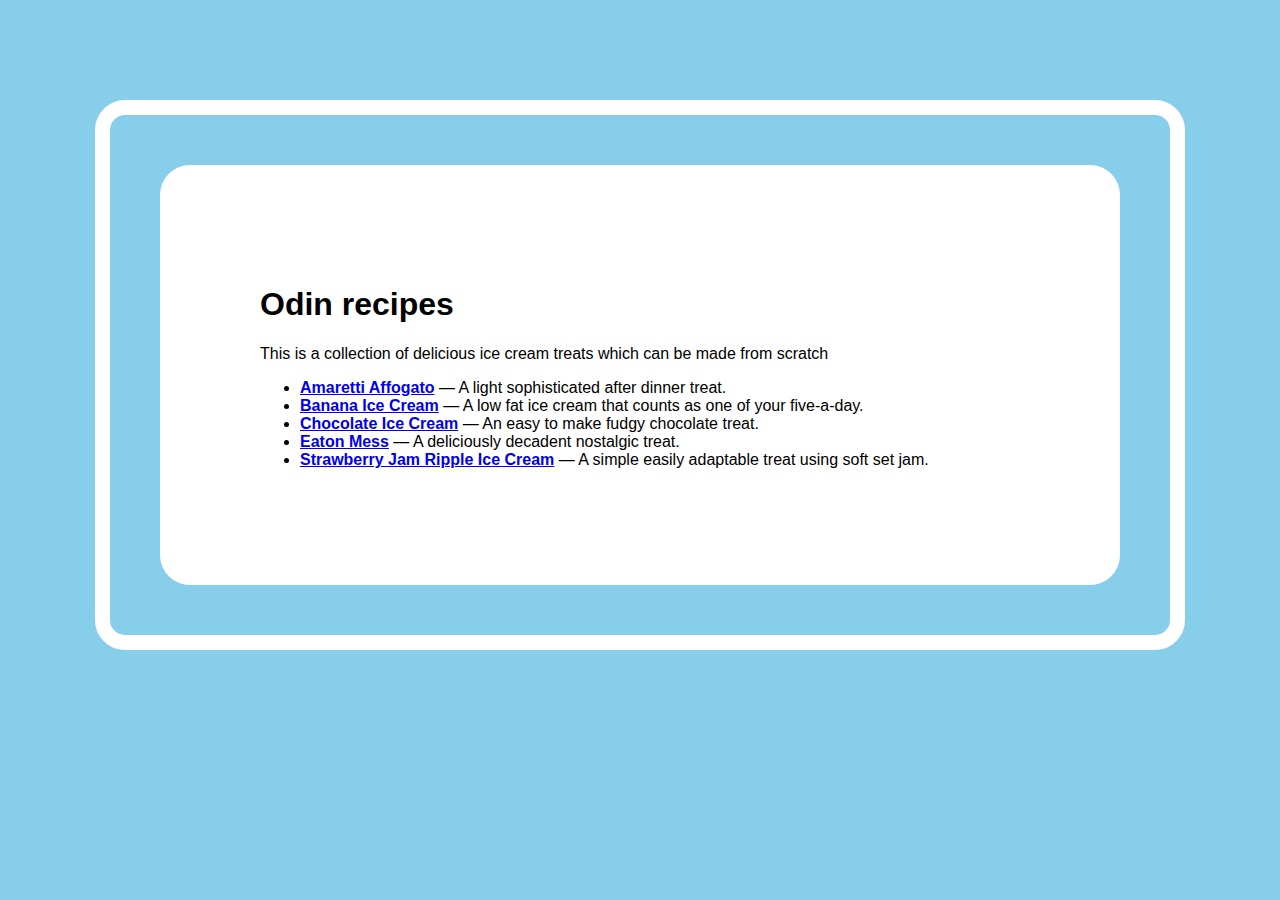
<file: index.html>
<!DOCTYPE html>
<html lang="en">
    <head>
        <meta charset="utf-8">
        <title>Ice cream treats</title>
        <link rel="stylesheet" href="./css/style.css">
    </head>
    <body>
        <div class="card">
        <h1>Odin recipes</h1>
        <p>This is a collection of delicious ice cream treats which can be made from scratch</p>
        <ul>
            <li><strong><a href="recipes/amaretti-affogato.html" target="_self">Amaretti Affogato</a></strong> — A light sophisticated after dinner treat.</li>
            <li><strong><a href="recipes/banana-ice-cream.html" target="_self">Banana Ice Cream</a></strong> — A low fat ice cream that counts as one of your five-a-day.</li>
            <li><strong><a href="recipes/chocolate-ice-cream.html" target="_self">Chocolate Ice Cream</a></strong> — An easy to make fudgy chocolate treat.</li>
            <li><strong><a href="recipes/eton-mess-ice-cream.html" target="_self">Eaton Mess</a></strong> — A deliciously decadent nostalgic treat.</li>
            <li><strong><a href="recipes/strawberry-jam-ripple-ice-cream.html" target="_self">Strawberry Jam Ripple Ice Cream</a></strong> — A simple easily adaptable treat using soft set jam.</li>
        </ul>
        </div>
    </body>
</html>
</file>
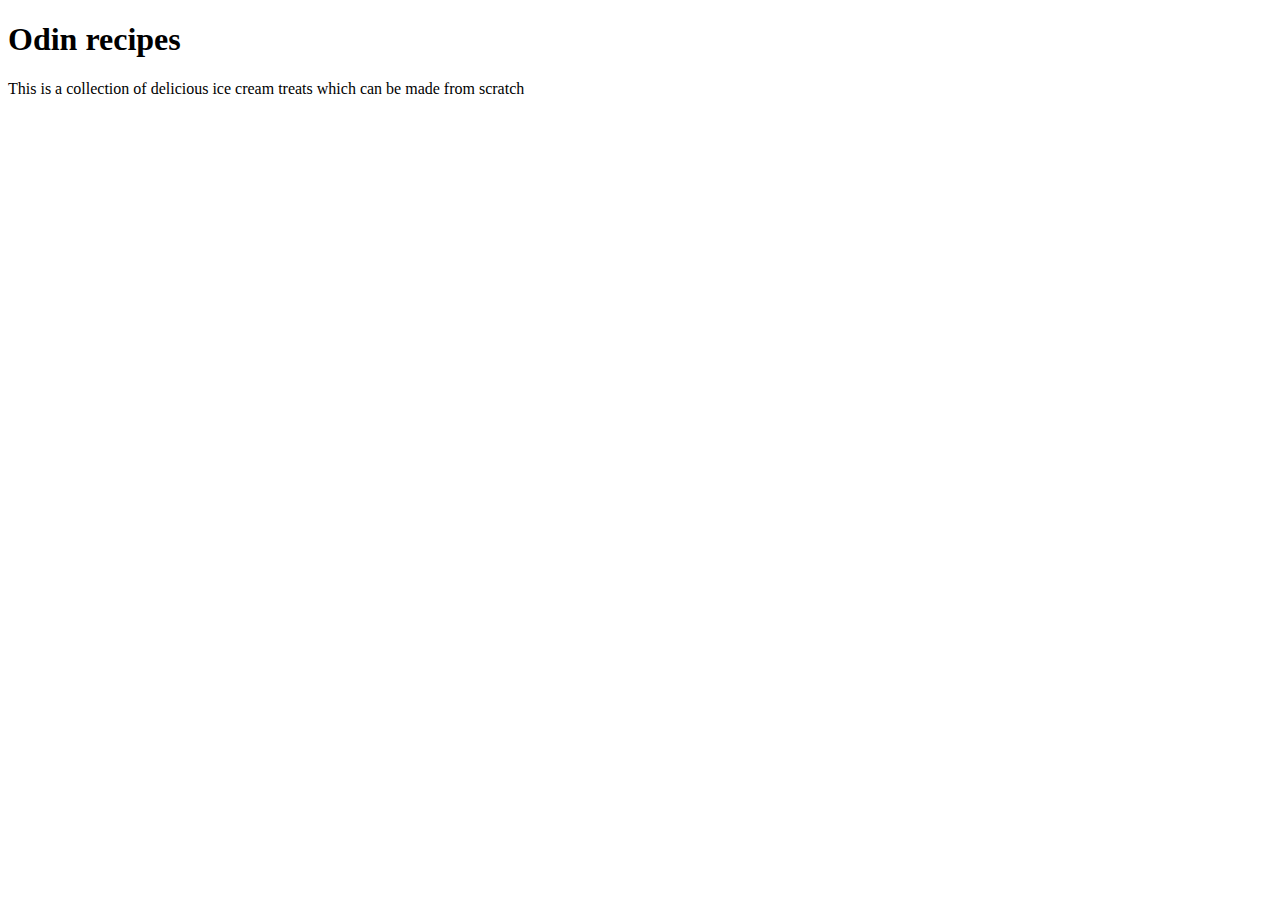
<file: odin-recipes/index.html>
<!DOCTYPE html>
<html lang="en">
    <head>
        <meta charset="utf-8">
        <title>Ice cream treats</title>
    </head>
    <body>
        <h1>Odin recipes</h1>
        <p>This is a collection of delicious ice cream treats which can be made from scratch</p>
    </body>
</html>
</file>
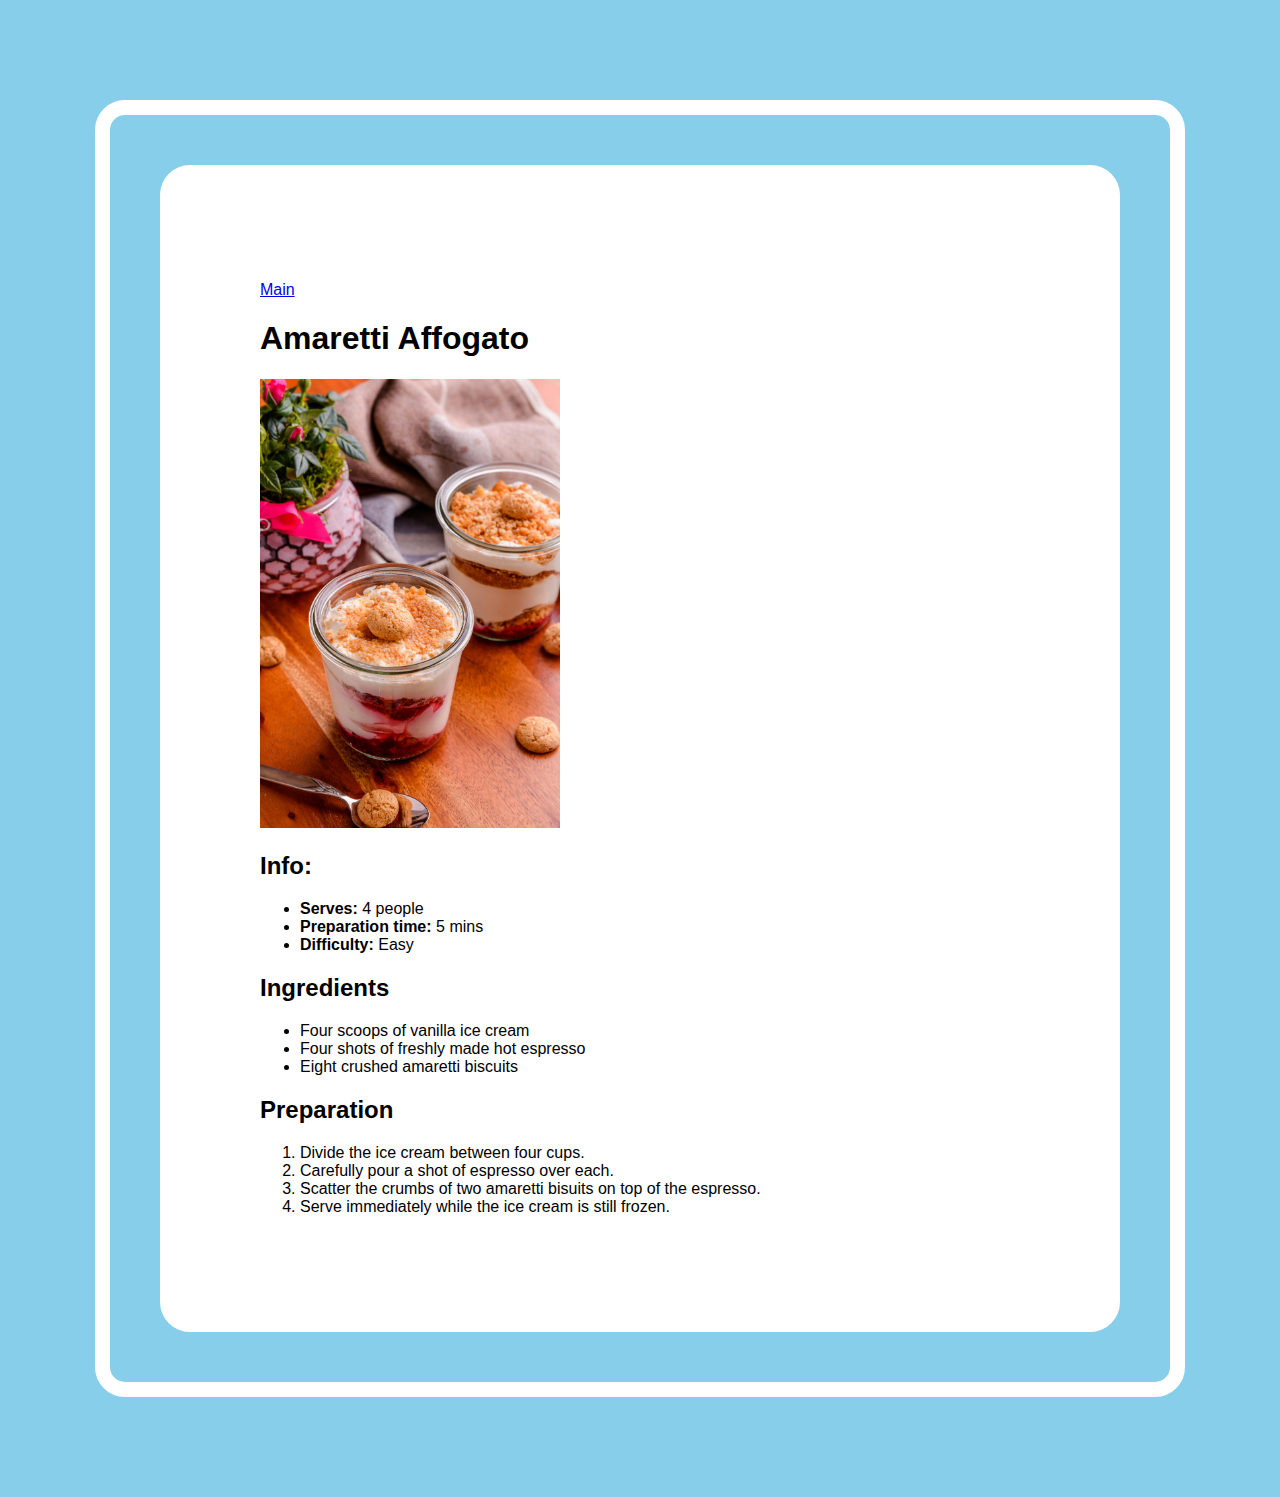
<file: recipes/amaretti-affogato.html>
<!DOCTYPE html>
<html lang="en">
<head>
    <meta charset="UTF-8">
    <meta name="viewport" content="width=device-width, initial-scale=1.0">
    <link rel="stylesheet" href="../css/style.css">
    <title>Amaretti Affogato</title>
</head>
<body>
    <div class="card">
    <p><a href="../index.html">Main</a></p>
    <h1>Amaretti Affogato</h1>
    <img src="../img/amaretto_ice_cream.jpg" 
    alt="two amoretto affogato ice creams on a wooden table in small circular 
    glass serving containers with crushed biscuit on top" width="300">
    <h2>Info:</h2>
    <ul>
        <li><Strong>Serves: </Strong>4 people</li>
        <li><Strong>Preparation time: </Strong>5 mins</li>
        <li><Strong>Difficulty: </Strong>Easy</li>
    </ul>
    <h2>Ingredients</h2>
    <ul>
        <li>Four scoops of vanilla ice cream</li>
        <li>Four shots of freshly made hot espresso</li>
        <li>Eight crushed amaretti biscuits</li>
    </ul>
    <h2>Preparation</h2>
    <ol>
        <li>Divide the ice cream between four cups.</li>
        <li>Carefully pour a shot of espresso over each.</li>
        <li>Scatter the crumbs of two amaretti bisuits on top of the espresso.</li>
        <li>Serve immediately while the ice cream is still frozen.</li>
    </ol>
    </div>
</body>
</html>
</file>
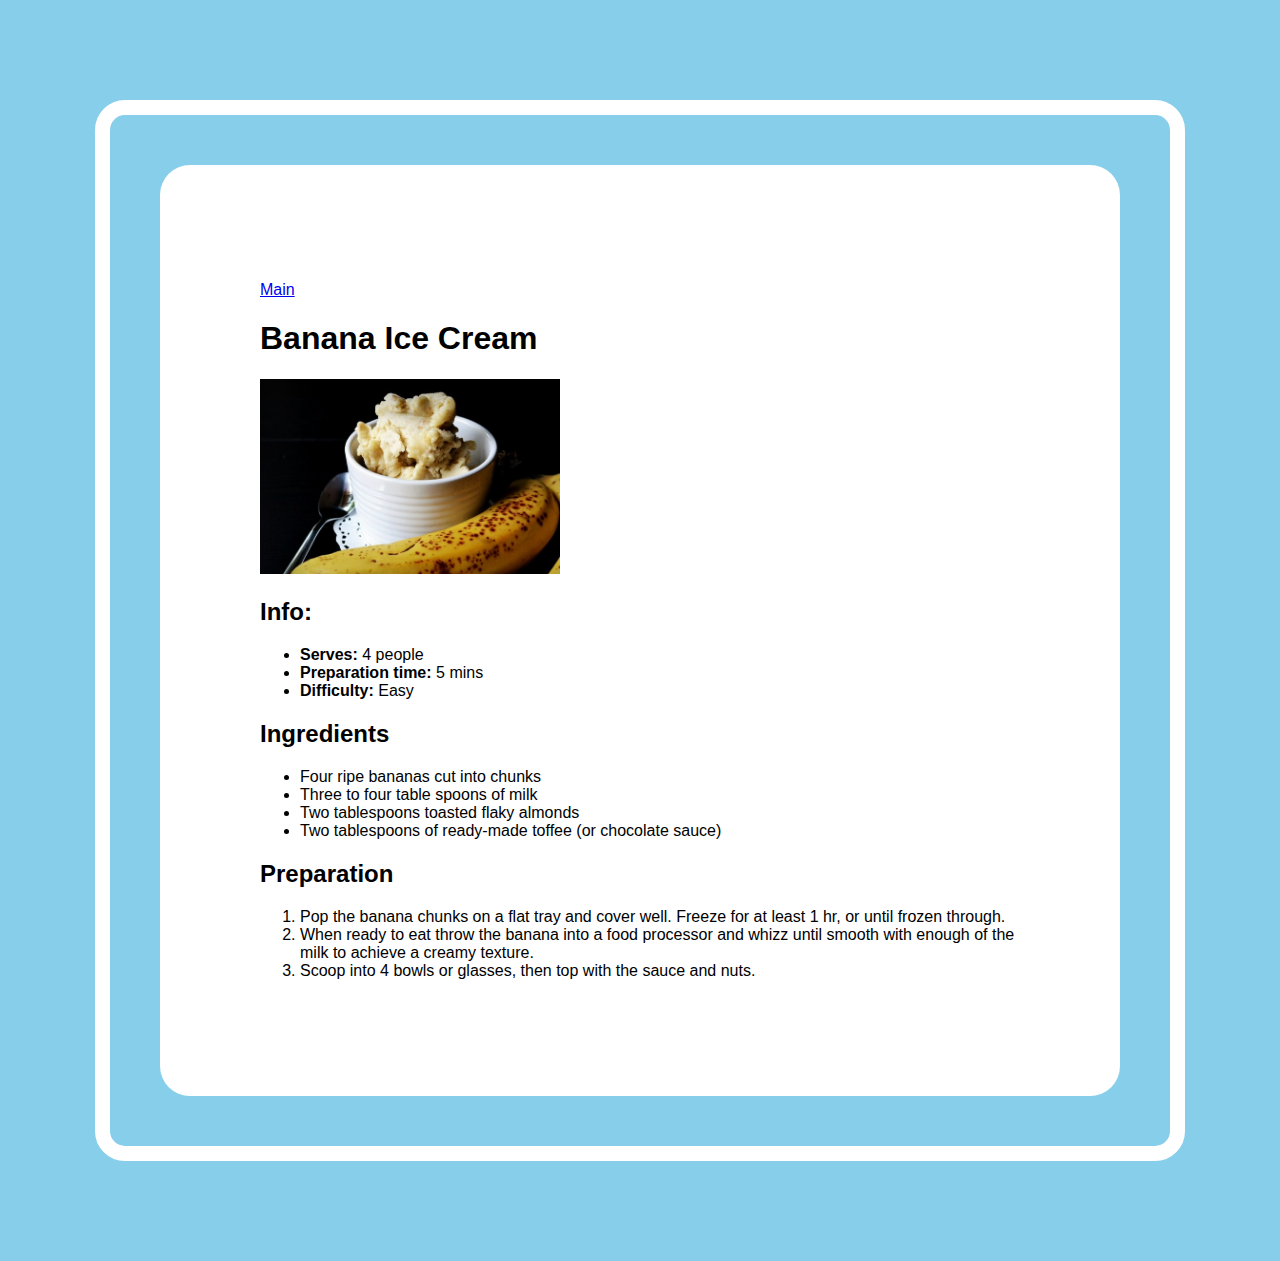
<file: recipes/banana-ice-cream.html>
<!DOCTYPE html>
<html lang="en">
<head>
    <meta charset="UTF-8">
    <meta name="viewport" content="width=device-width, initial-scale=1.0">
    <link rel="stylesheet" href="../css/style.css">
    <title>Banana Ice Cream</title>
</head>
<body>
    <div class="card">
    <p><a href="../index.html">Main</a></p>
    <h1>Banana Ice Cream</h1>
    <img src="../img/Banana_ice_cream.jpg" 
    alt="Banana ice cream in a circular white pottery bowl with a black
    background and a banana lying next to it" width="300">
    <h2>Info:</h2>
    <ul>
        <li><Strong>Serves: </Strong>4 people</li>
        <li><Strong>Preparation time: </Strong>5 mins</li>
        <li><Strong>Difficulty: </Strong>Easy</li>
    </ul>
    <h2>Ingredients</h2>
    <ul>
        <li>Four ripe bananas cut into chunks</li>
        <li>Three to four table spoons of milk</li>
        <li>Two tablespoons toasted flaky almonds</li>
        <li>Two tablespoons of ready-made toffee (or chocolate sauce)</li>
    </ul>
    <h2>Preparation</h2>
    <ol>
        <li>Pop the banana chunks on a flat tray and cover well. Freeze for at least 1 hr, or until frozen through.</li>
        <li>When ready to eat throw the banana into a food processor and whizz until smooth with enough of the milk to achieve a creamy texture.</li>
        <li>Scoop into 4 bowls or glasses, then top with the sauce and nuts.</li>
    </ol>
    </div>
</body>
</html>
</file>
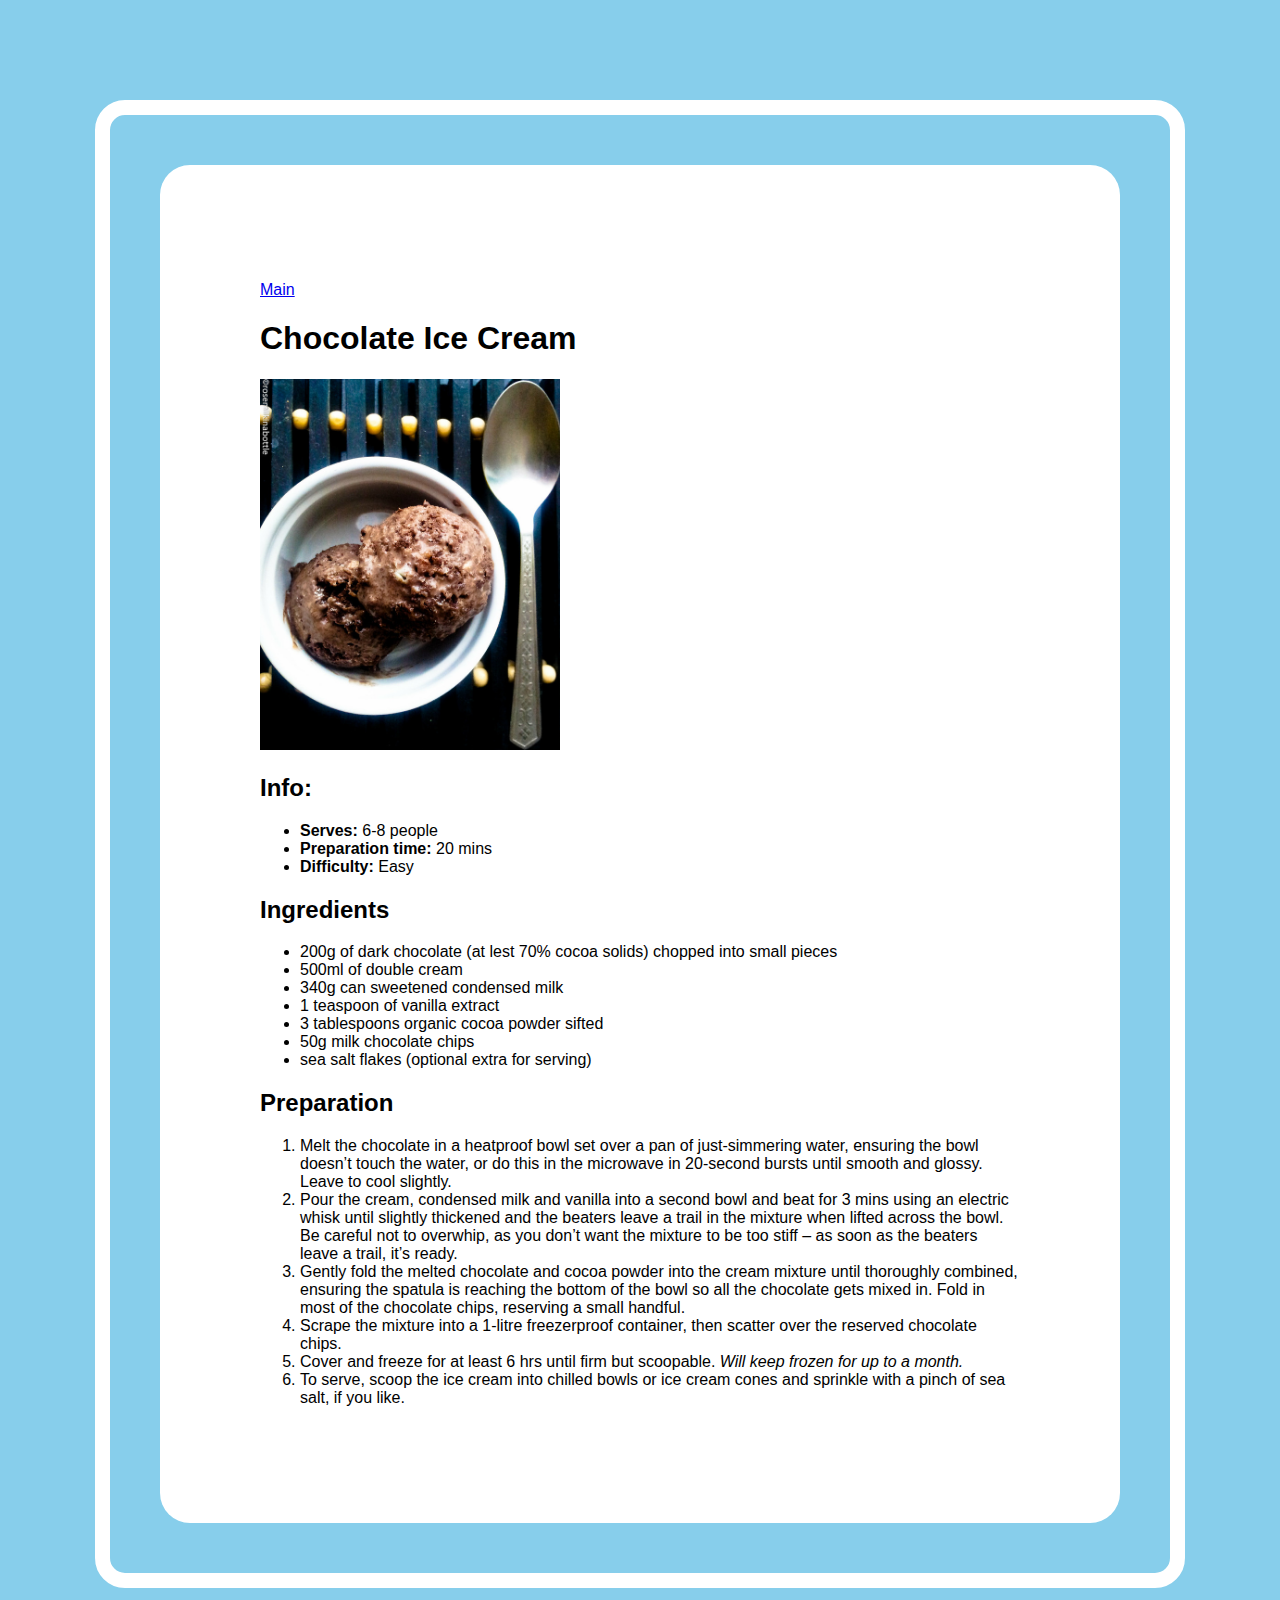
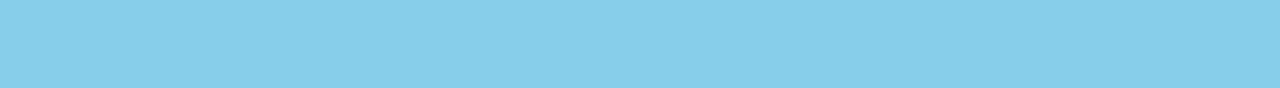
<file: recipes/chocolate-ice-cream.html>
<!DOCTYPE html>
<html lang="en">
<head>
    <meta charset="UTF-8">
    <meta name="viewport" content="width=device-width, initial-scale=1.0">
    <link rel="stylesheet" href="../css/style.css">
    <title>Chocolate Ice Cream</title>
</head>
<body>
    <div class="card">
    <p><a href="../index.html">Main</a></p>
    <h1>Chocolate Ice Cream</h1>
    <img src="../img/chocolate_ice_cream.jpg" 
    alt="Two scoops of chocolate ice cream in a white circular bowl,
    with a silver tablespoon lying alongside it, viewed from overhead" width="300">
    <h2>Info:</h2>
    <ul>
        <li><Strong>Serves: </Strong>6-8 people</li>
        <li><Strong>Preparation time: </Strong>20 mins</li>
        <li><Strong>Difficulty: </Strong>Easy</li>
    </ul>
    <h2>Ingredients</h2>
    <ul>
        <li>200g of dark chocolate (at lest 70% cocoa solids) chopped into small pieces</li>
        <li>500ml of double cream</li>
        <li>340g can sweetened condensed milk</li>
        <li>1 teaspoon of vanilla extract</li>
        <li>3 tablespoons organic cocoa powder sifted</li>
        <li>50g milk chocolate chips</li>
        <li>sea salt flakes (optional extra for serving)</li>
    </ul>
    <h2>Preparation</h2>
    <ol>
        <li>Melt the chocolate in a heatproof bowl set over a pan of just-simmering water, ensuring 
            the bowl doesn’t touch the water, or do this in the microwave in 20-second bursts until 
            smooth and glossy. Leave to cool slightly.</li>
        <li>Pour the cream, condensed milk and vanilla into a second bowl and beat for 3 mins using an 
            electric whisk until slightly thickened and the beaters leave a trail in the mixture when 
            lifted across the bowl. Be careful not to overwhip, as you don’t want the mixture to be too 
            stiff – as soon as the beaters leave a trail, it’s ready.</li>
        <li>Gently fold the melted chocolate and cocoa powder into the cream mixture until thoroughly 
            combined, ensuring the spatula is reaching the bottom of the bowl so all the chocolate gets 
            mixed in. Fold in most of the chocolate chips, reserving a small handful.</li>
        <li>Scrape the mixture into a 1-litre freezerproof container, then scatter over the reserved 
            chocolate chips.</li>
        <li>Cover and freeze for at least 6 hrs until firm but scoopable. <em>Will keep frozen for up to 
            a month.</em></li>
        <li>To serve, scoop the ice cream into chilled bowls or ice cream cones and sprinkle with a pinch 
            of sea salt, if you like.</li>
    </ol>
    </div>
</body>
</html>
</file>
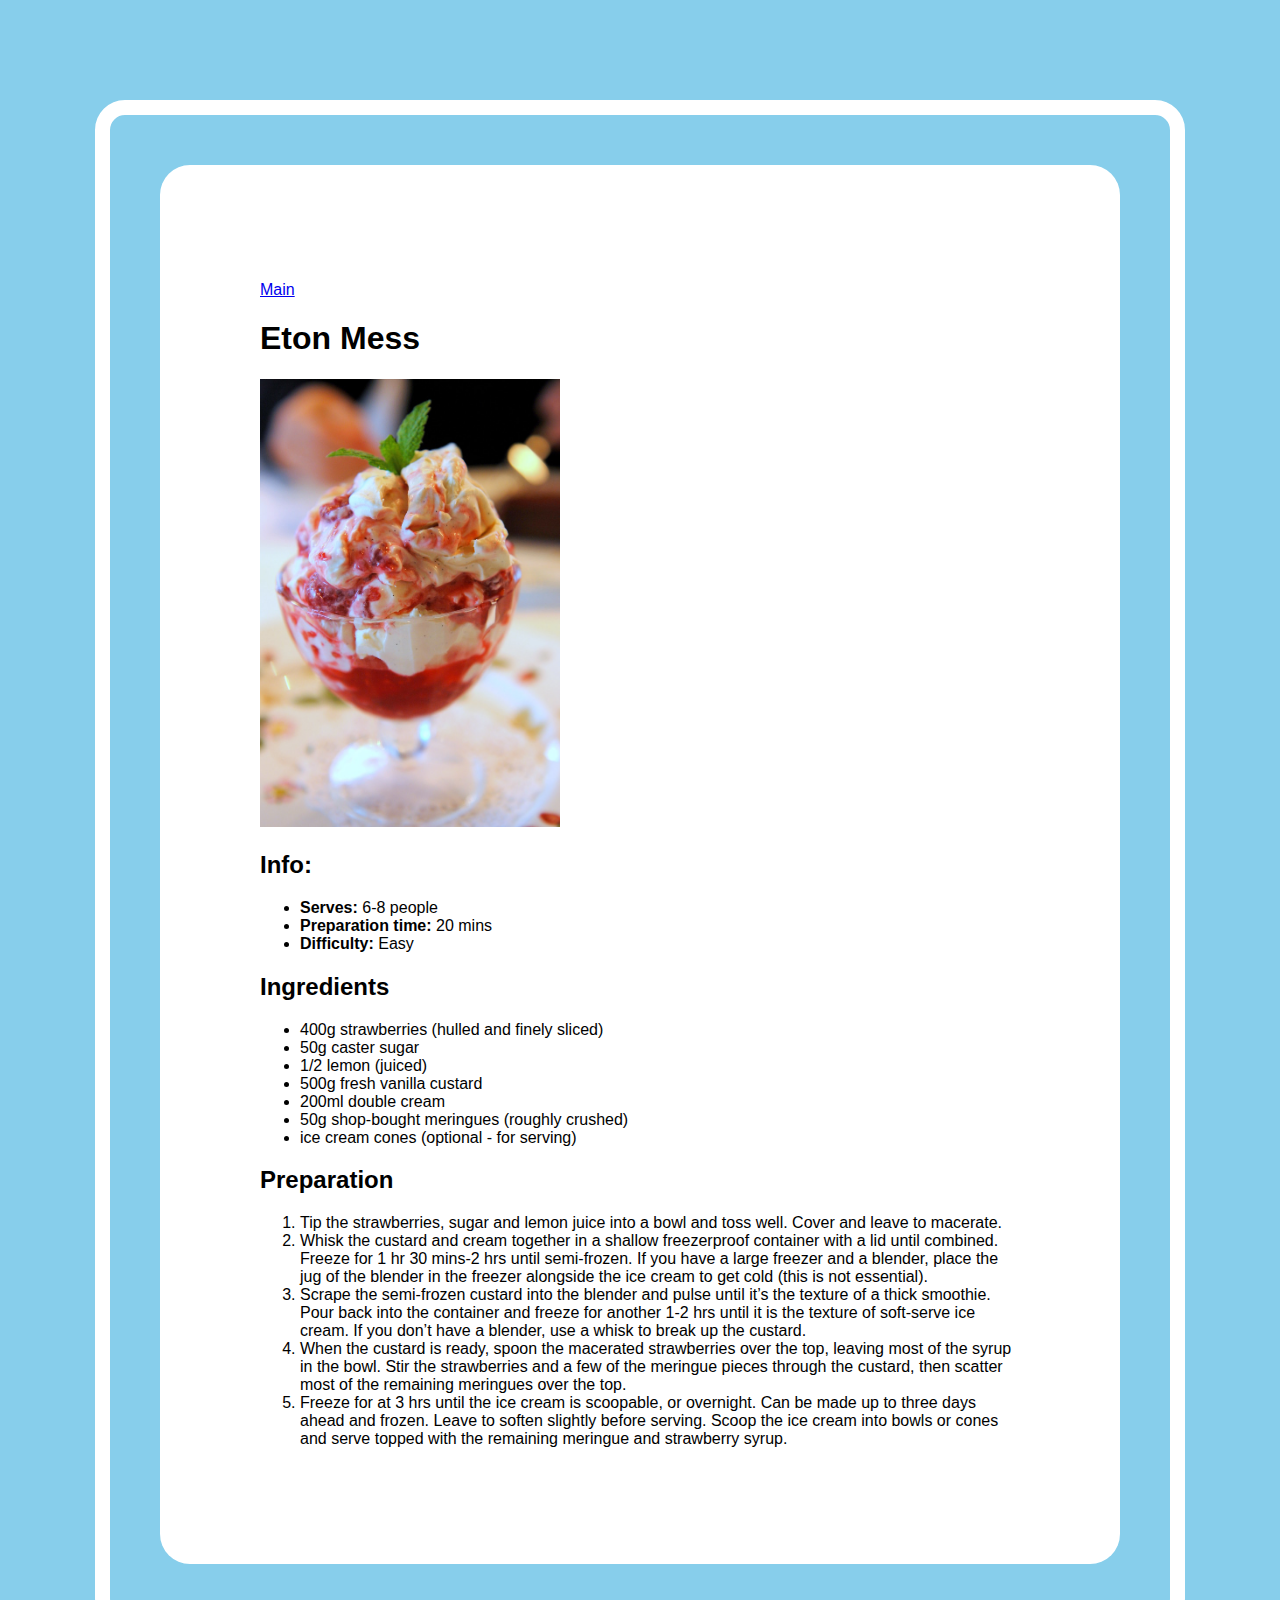
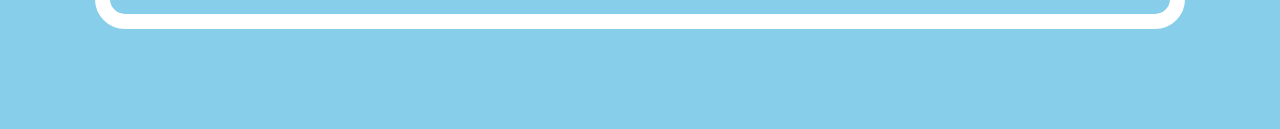
<file: recipes/eton-mess-ice-cream.html>
<!DOCTYPE html>
<html lang="en">
<head>
    <meta charset="UTF-8">
    <meta name="viewport" content="width=device-width, initial-scale=1.0">
    <link rel="stylesheet" href="../css/style.css">
    <title>Eton Mess</title>
</head>
<body>
    <div class="card">
    <p><a href="../index.html">Main</a></p>
    <h1>Eton Mess</h1>
    <img src="../img/eton_mess.jpg" 
    alt="red and white eton mess ice cream in a transparent circular glass bowl with 
    a rounded bottom and a blurred backround of a white tablecloth" width="300">
    <h2>Info:</h2>
    <ul>
        <li><Strong>Serves: </Strong>6-8 people</li>
        <li><Strong>Preparation time: </Strong>20 mins</li>
        <li><Strong>Difficulty: </Strong>Easy</li>
    </ul>
    <h2>Ingredients</h2>
    <ul>
        <li>400g strawberries (hulled and finely sliced)</li>
        <li>50g caster sugar</li>
        <li>1/2 lemon (juiced)</li>
        <li>500g fresh vanilla custard</li>
        <li>200ml double cream</li>
        <li>50g shop-bought meringues (roughly crushed)</li>
        <li>ice cream cones (optional - for serving)</li>
    </ul>
    <h2>Preparation</h2>
    <ol>
        <li>Tip the strawberries, sugar and lemon juice into a bowl and toss well. Cover and 
            leave to macerate.</li>
        <li>Whisk the custard and cream together in a shallow freezerproof container with a 
            lid until combined. Freeze for 1 hr 30 mins-2 hrs until semi-frozen. If you have a 
            large freezer and a blender, place the jug of the blender in the freezer alongside 
            the ice cream to get cold (this is not essential).</li>
        <li>Scrape the semi-frozen custard into the blender and pulse until it’s the texture of 
            a thick smoothie. Pour back into the container and freeze for another 1-2 hrs until 
            it is the texture of soft-serve ice cream. If you don’t have a blender, use a whisk 
            to break up the custard.</li>
        <li>When the custard is ready, spoon the macerated strawberries over the top, leaving most 
            of the syrup in the bowl. Stir the strawberries and a few of the meringue pieces through 
            the custard, then scatter most of the remaining meringues over the top. </li>
        <li>Freeze for at 3 hrs until the ice cream is scoopable, or overnight. Can be made up to 
            three days ahead and frozen. Leave to soften slightly before serving. Scoop the ice cream 
            into bowls or cones and serve topped with the remaining meringue and strawberry syrup.</li>
    </ol>
    </div>
</body>
</html>
</file>
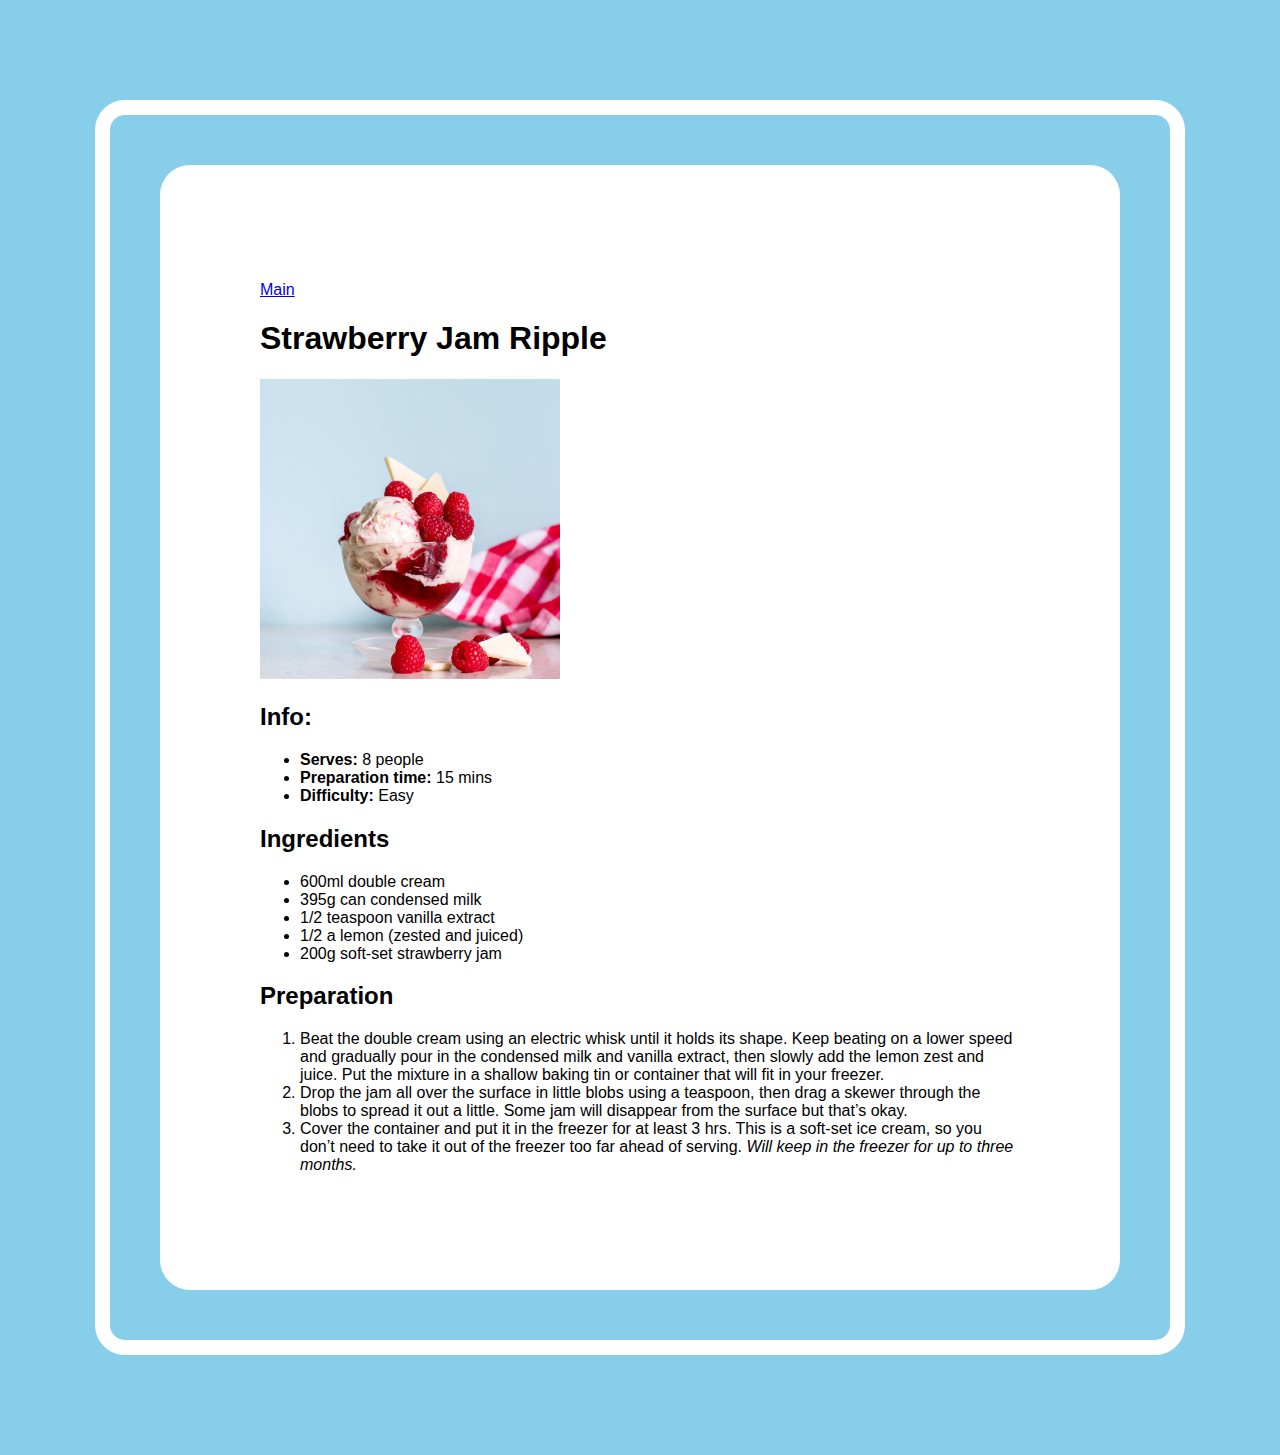
<file: recipes/strawberry-jam-ripple-ice-cream.html>
<!DOCTYPE html>
<html lang="en">
<head>
    <meta charset="UTF-8">
    <meta name="viewport" content="width=device-width, initial-scale=1.0">
    <link rel="stylesheet" href="../css/style.css">
    <title>Strawberry Jam Ripple</title>
</head>
<body>
    <div class="card">
    <p><a href="../index.html">Main</a></p>
    <h1>Strawberry Jam Ripple</h1>
    <img src="../img/strawberry_ice_cream.jpg" 
    alt="Red and white strawberry ripple ice cream filling a round transparent glass bowl, 
    with several strawberries placed on top and four more lying around its circular glass 
    base, against a very pale blue background" width="300">
    <h2>Info:</h2>
    <ul>
        <li><Strong>Serves: </Strong>8 people</li>
        <li><Strong>Preparation time: </Strong>15 mins</li>
        <li><Strong>Difficulty: </Strong>Easy</li>
    </ul>
    <h2>Ingredients</h2>
    <ul>
        <li>600ml double cream</li>
        <li>395g can condensed milk</li>
        <li>1/2 teaspoon vanilla extract</li>
        <li>1/2 a lemon (zested and juiced)</li>
        <li>200g soft-set strawberry jam</li>
    </ul>
    <h2>Preparation</h2>
    <ol>
        <li>Beat the double cream using an electric whisk until it holds its shape. Keep beating 
            on a lower speed and gradually pour in the condensed milk and vanilla extract, then 
            slowly add the lemon zest and juice. Put the mixture in a shallow baking tin or container 
            that will fit in your freezer.</li>
        <li>Drop the jam all over the surface in little blobs using a teaspoon, then drag a skewer 
            through the blobs to spread it out a little. Some jam will disappear from the surface 
            but that’s okay.</li>
        <li>Cover the container and put it in the freezer for at least 3 hrs. This is a soft-set 
            ice cream, so you don’t need to take it out of the freezer too far ahead of serving. 
            <em>Will keep in the freezer for up to three months.</em></li>
    </ol>
    </div>
</body>
</html>
</file>
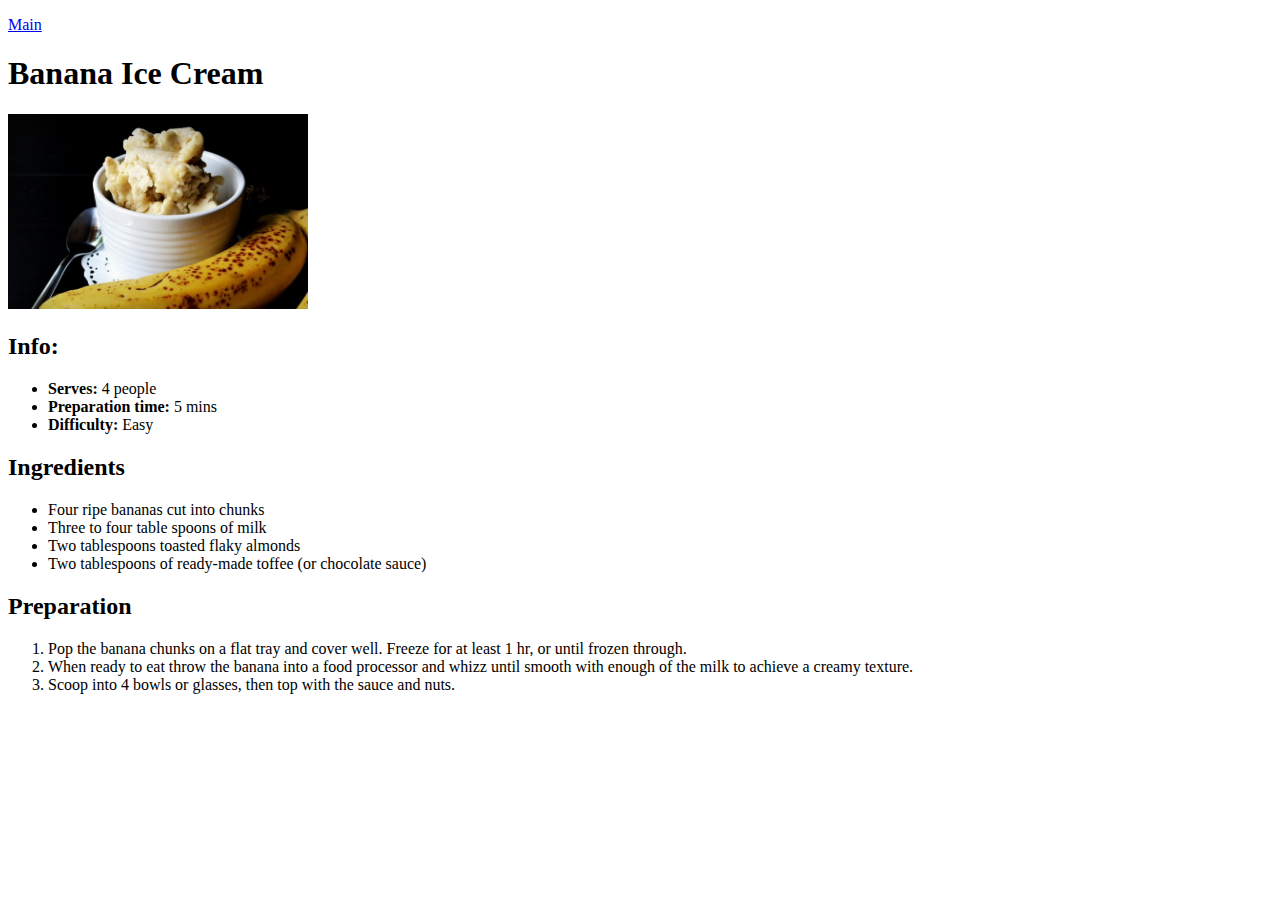
<file: odin-recipes/recipes/banana-ice-cream.html>
<!DOCTYPE html>
<html lang="en">
<head>
    <meta charset="UTF-8">
    <meta name="viewport" content="width=device-width, initial-scale=1.0">
    <title>Banana Ice Cream</title>
</head>
<body>
    <p><a href="../index.html">Main</a></p>
    <h1>Banana Ice Cream</h1>
    <img src="../img/Banana_ice_cream.jpg" 
    alt="Banana ice cream in a circular white pottery bowl with a black
    background and a banana lying next to it" width="300">
    <h2>Info:</h2>
    <ul>
        <li><Strong>Serves: </Strong>4 people</li>
        <li><Strong>Preparation time: </Strong>5 mins</li>
        <li><Strong>Difficulty: </Strong>Easy</li>
    </ul>
    <h2>Ingredients</h2>
    <ul>
        <li>Four ripe bananas cut into chunks</li>
        <li>Three to four table spoons of milk</li>
        <li>Two tablespoons toasted flaky almonds</li>
        <li>Two tablespoons of ready-made toffee (or chocolate sauce)</li>
    </ul>
    <h2>Preparation</h2>
    <ol>
        <li>Pop the banana chunks on a flat tray and cover well. Freeze for at least 1 hr, or until frozen through.</li>
        <li>When ready to eat throw the banana into a food processor and whizz until smooth with enough of the milk to achieve a creamy texture.</li>
        <li>Scoop into 4 bowls or glasses, then top with the sauce and nuts.</li>
    </ol>

</body>
</html>
</file>
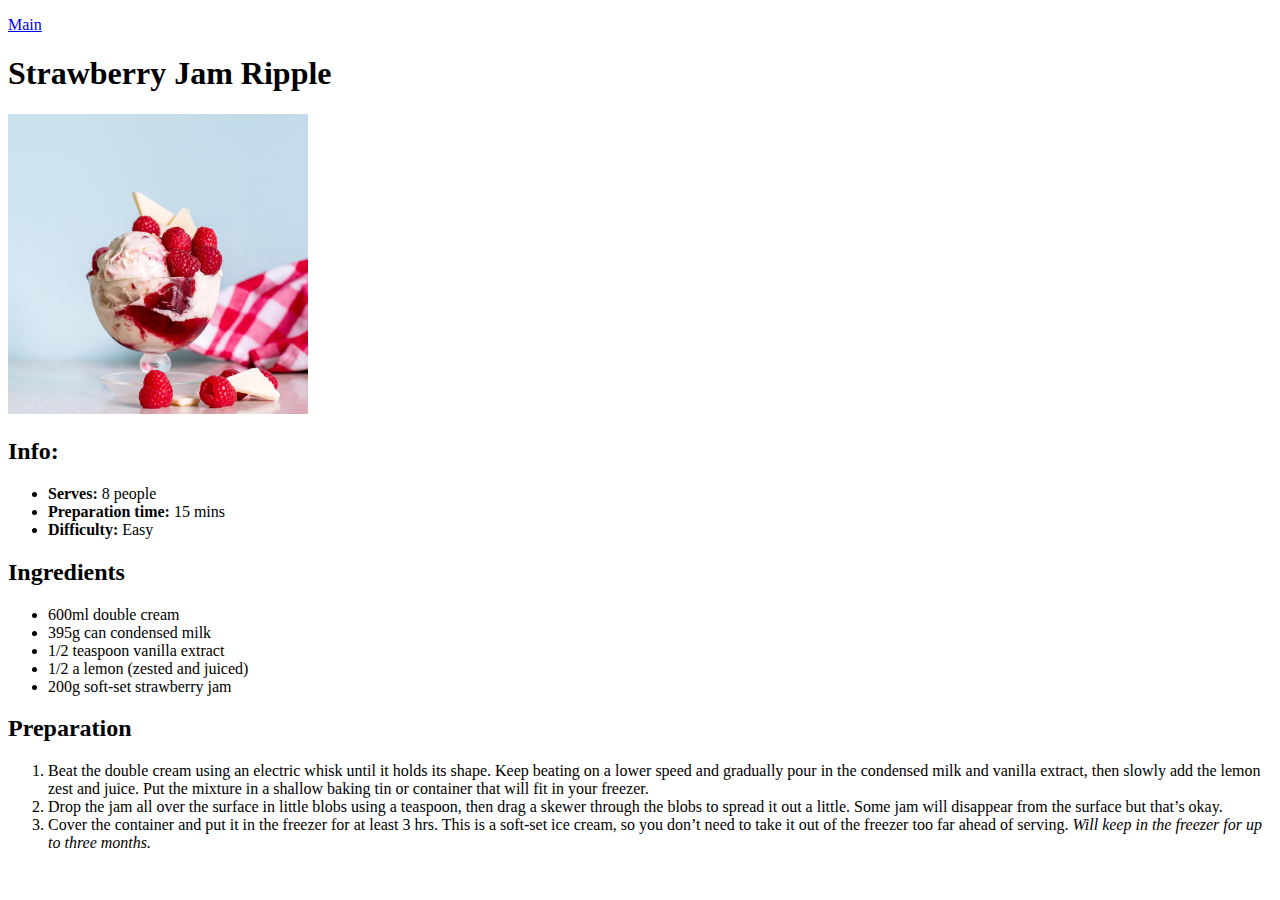
<file: odin-recipes/recipes/strawberry-jam-ripple-ice-cream.html>
<!DOCTYPE html>
<html lang="en">
<head>
    <meta charset="UTF-8">
    <meta name="viewport" content="width=device-width, initial-scale=1.0">
    <title>Strawberry Jam Ripple</title>
</head>
<body>
    <p><a href="../index.html">Main</a></p>
    <h1>Strawberry Jam Ripple</h1>
    <img src="../img/strawberry_ice_cream.jpg" 
    alt="Red and white strawberry ripple ice cream filling a round transparent glass bowl, 
    with several strawberries placed on top and four more lying around its circular glass 
    base, against a very pale blue background" width="300">
    <h2>Info:</h2>
    <ul>
        <li><Strong>Serves: </Strong>8 people</li>
        <li><Strong>Preparation time: </Strong>15 mins</li>
        <li><Strong>Difficulty: </Strong>Easy</li>
    </ul>
    <h2>Ingredients</h2>
    <ul>
        <li>600ml double cream</li>
        <li>395g can condensed milk</li>
        <li>1/2 teaspoon vanilla extract</li>
        <li>1/2 a lemon (zested and juiced)</li>
        <li>200g soft-set strawberry jam</li>
    </ul>
    <h2>Preparation</h2>
    <ol>
        <li>Beat the double cream using an electric whisk until it holds its shape. Keep beating 
            on a lower speed and gradually pour in the condensed milk and vanilla extract, then 
            slowly add the lemon zest and juice. Put the mixture in a shallow baking tin or container 
            that will fit in your freezer.</li>
        <li>Drop the jam all over the surface in little blobs using a teaspoon, then drag a skewer 
            through the blobs to spread it out a little. Some jam will disappear from the surface 
            but that’s okay.</li>
        <li>Cover the container and put it in the freezer for at least 3 hrs. This is a soft-set 
            ice cream, so you don’t need to take it out of the freezer too far ahead of serving. 
            <em>Will keep in the freezer for up to three months.</em></li>
    </ol>

</body>
</html>
</file>
<file: css/style.css>
html {
    font-family:Verdana, sans-serif;
    font-size: 16px;
}

body {
    border: 15px solid #fff;
    border-radius: 30px;
    padding: 50px;
    background-color:  skyblue;
    width: 75%;
    margin: 100px auto;
    
}

.card {
    background-color: #fff;
    padding: 100px;
    border-radius: 30px;
}
</file>
